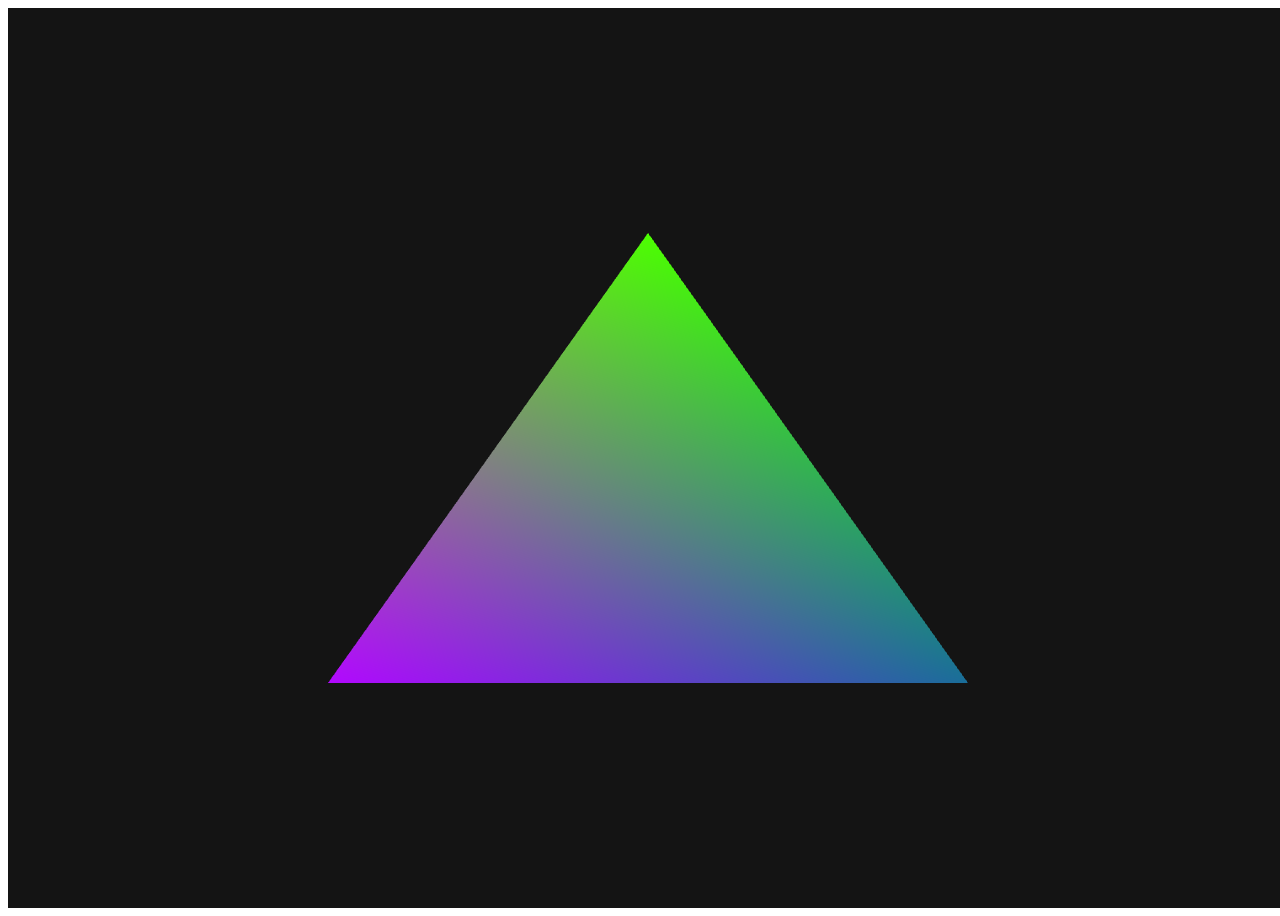
<file: Lab0/index.html>
<html>
    <head>
        <title>
            WebGL triangle
        </title>
    </head>
    <body onload="InitDemo();">
        <canvas id ="gl">
            Your browser does not support HTML 5
        </canvas>
        <br />
        <script src="app.js"></script>
    </body>
</html>
</file>
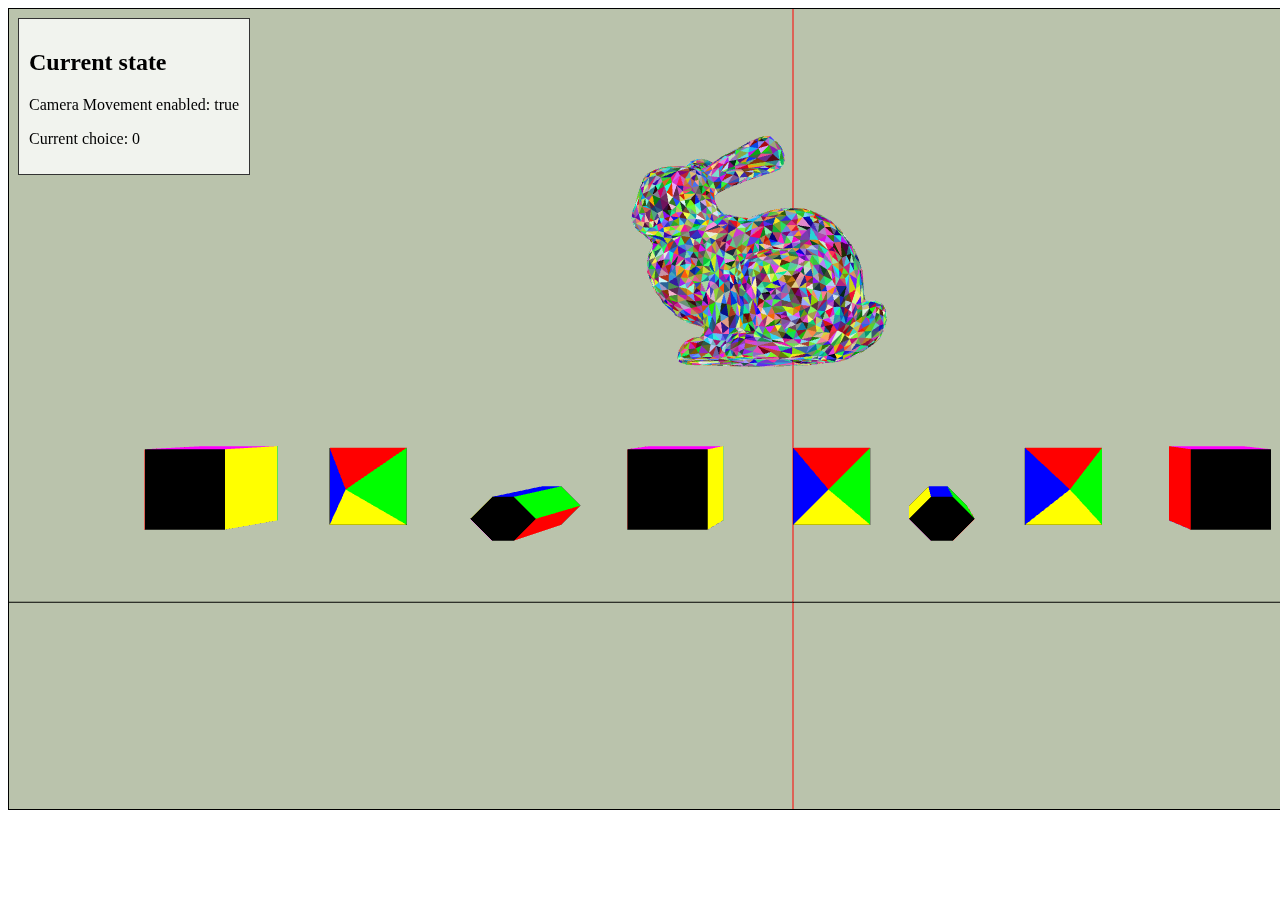
<file: Lab1/index.html>
<!DOCTYPE html>
<html lang="en">

<head>
    <meta charset="utf-8">
    <title>Lab1a</title>
    <style>
        #canvas-container {
            position: relative;
        }

        #canvas {
            border: 1px solid #000;
        }

        #controlPanel {
            position: absolute;
            top: 10px;
            left: 10px;
            background-color: rgba(255, 255, 255, 0.8);
            padding: 10px;
            border: 1px solid #333;
        }
    </style>

    <script type="text/javascript" src="gl-matrix-min.js"></script>
    <script type="text/javascript" src="main.js"></script>
    <script type="text/javascript" src="parseOBJ.js"></script>
    <script type="text/javascript" src="Shape.js"></script>
    <script type="text/javascript" src="ShapeCreation.js"></script>
    <script type="text/javascript" src="CoordinateSystem.js"></script>
    <script type="text/javascript" src="helpers.js"></script>
    

    <script id="v-shader" type="x-shader/x-vertex">
        precision mediump float;

        attribute vec4 vertexPosition; 
        attribute vec4 vertexColor;    

        uniform mat4 modelViewMatrix;
        uniform mat4 projectionMatrix;

        varying vec4 fragmentColor;    

        void main() {
            gl_Position = projectionMatrix * modelViewMatrix * vertexPosition; 
            fragmentColor = vertexColor; 
        }
    </script>

    <script id="f-shader" type="x-shader/x-fragment">
        precision mediump float;

        varying vec4 fragmentColor;

        void main() {
            gl_FragColor = fragmentColor;
        }
    </script>
</head>

<body>
    <div id="canvas-container">
        <canvas id="canvas" width="1800" height="800"></canvas>
        <div id="controlPanel">
            <div class="section">
                <h2>Current state</h2>
                <p>Camera Movement enabled: <span id = "cameraMovement"></span></p>
                <p>Current choice: <span id = "choice"></span></p>
            </div>
        </div>
    </div>
</body>


</html>
</file>
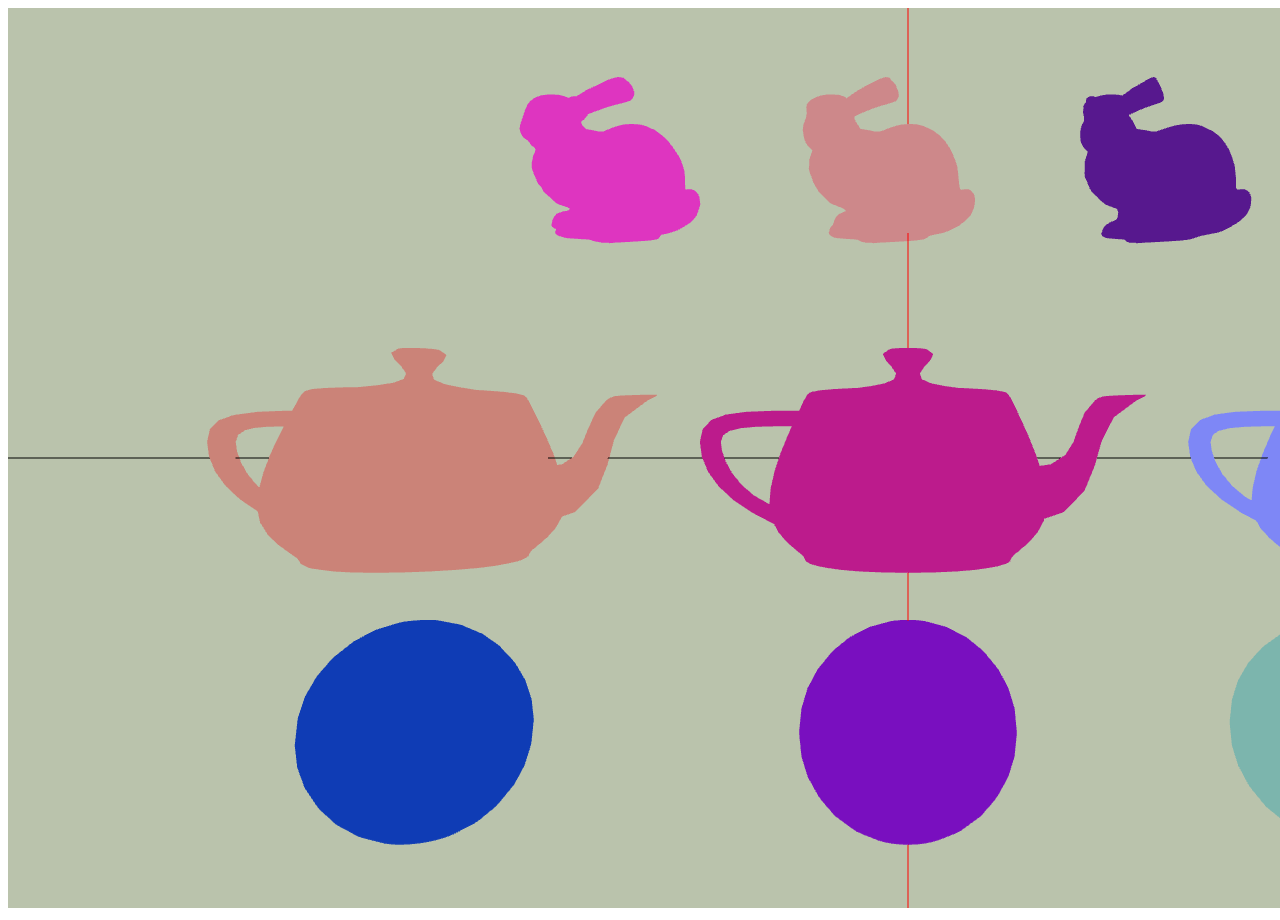
<file: Lab1/Lab1b/index.html>
<!DOCTYPE html>
<html lang="en">

<head>
    <meta charset="utf-8">
    <title>WegGL Example</title>

    <script type="text/javascript" src="gl-matrix-min.js"></script>
    <script type="text/javascript" src="globals.js"></script>
    <script type="text/javascript" src="ShaderProgram.js"></script>
    <script type="text/javascript" src="main.js"></script>
    <script type="text/javascript" src="Shape.js"></script>
    <script type="text/javascript" src="CoordinateSystem.js"></script>
    <script type="text/javascript" src="ShapeCreation.js"></script>
    <script type="text/javascript" src="objectParser.js"></script>
    <script type="text/javascript" src="helpers.js"></script>    
    <script id="v-shader-nolight" type="x-shader/x-vertex">
        precision mediump float;

        attribute vec4 vertexPosition; 
        attribute vec4 vertexColor;   

        uniform mat4 modelViewMatrix;
        uniform mat4 projectionMatrix;

        varying vec4 fragmentColor;    

        void main() {
            gl_Position = projectionMatrix * modelViewMatrix * vertexPosition; 
            fragmentColor = vertexColor; 
        }
    </script>
    <script id="f-shader" type="x-shader/x-fragment">
        precision mediump float;

        varying vec4 fragmentColor;

        void main() {
            gl_FragColor = fragmentColor;
        }
    </script>
    <script id="v-gouraudDiffuse" type="x-shader/x-vertex">
        precision mediump float;

        attribute vec4 vertexPosition; 
        attribute vec4 vertexColor;    
        attribute vec3 vertexNormal;

        uniform mat4 modelViewMatrix;
        uniform mat4 projectionMatrix;
        uniform mat3 normalMatrix;

        uniform vec4 lightViewPosition;

        varying vec4 fragmentColor;    

        void main() {
            // Transform vertex position to view space
            vec4 viewPosition = modelViewMatrix * vertexPosition;

            // Calculate and normalize light vector
            vec3 lightVector = normalize(lightViewPosition.xyz - viewPosition.xyz);
            // Transform and normalize the normal
            vec3 transformedNormal = normalize(normalMatrix * vertexNormal);

            // Calculate light intensity
            // This can be negative, so just make negative values 0
            float lightIntensity = max(dot(lightVector, transformedNormal), 0.0);

            gl_Position = projectionMatrix * viewPosition; 
            // Multiply vertex color with lightIntensity
            fragmentColor = vertexColor * lightIntensity;
            // set alpha value to 1 again
            fragmentColor.a = 1.0; 
        }
    </script>
    
    
    <script id="v-phong" type="x-shader/x-vertex">
        precision mediump float;
    
        attribute vec4 vertexPosition; 
        attribute vec4 vertexColor;    
        attribute vec3 vertexNormal;
    
        uniform mat4 modelViewMatrix;
        uniform mat4 projectionMatrix;
        uniform mat3 normalMatrix;

        uniform vec4 lightViewPosition;

        varying vec4 vColor;    
        varying vec3 transformedNormal;
        varying vec3 viewDirection;
        varying vec3 lightVector;
    
        void main() {
            // Transform vertex position to view space
            vec4 viewPosition = modelViewMatrix * vertexPosition;
            
            transformedNormal = normalize(normalMatrix * normalize(vertexNormal));
            viewDirection = normalize(-viewPosition.xyz);
            
            gl_Position = projectionMatrix * viewPosition; 
            vColor = vertexColor;

            lightVector = normalize(lightViewPosition.xyz - viewPosition.xyz);;
        }
    </script>
    <script id="f-phong-diffuse" type="x-shader/x-fragment">
        precision mediump float;
    
        varying vec4 vColor;    
        varying vec3 transformedNormal;
    
        varying vec3 lightVector;

        uniform vec3 lightColor;
    
        void main() {
            
    
            // Diffuse reflection
            float diffuseComponent = max(dot(lightVector, transformedNormal), 0.0);
            
            // Final color
            vec3 result = vColor.xyz * (diffuseComponent);
    
            gl_FragColor = vec4(result, vColor.a);
        }
    </script>
    <script id="f-phong-specular" type="x-shader/x-fragment">
        precision mediump float;
    
        varying vec4 vColor;    
        varying vec3 transformedNormal;
        varying vec3 viewDirection;

        varying vec3 lightVector;
    
        uniform vec3 lightColor;
    
        void main() {
            float ambient = 1.0;
    
            // Diffuse reflection
            float diffuseIntensity = max(dot(normalize(lightVector), normalize(transformedNormal)), 0.0);
    
            // Specular reflection
            vec3 reflectionVector = reflect(-normalize(lightVector), normalize(transformedNormal));
            float specularIntensity = pow(max(dot(reflectionVector, viewDirection), 0.0), 60.0);
    
            // Combine diffuse and specular contributions
            float totalIntensity = 0.2 + diffuseIntensity + specularIntensity;
    
            // Final color
            vec3 result = vColor.xyz * totalIntensity;
    
            gl_FragColor = vec4(result, vColor.a);
        }
    </script>
    <script id="v-gouraudSpecular" type="x-shader/x-vertex">
        precision mediump float;
    
        attribute vec4 vertexPosition; 
        attribute vec4 vertexColor;    
        attribute vec3 vertexNormal;
    
        uniform mat4 modelViewMatrix;
        uniform mat4 projectionMatrix;
        uniform mat3 normalMatrix;
    
        uniform vec4 lightViewPosition;
    
        varying vec4 fragmentColor;    
    
        void main() {
            // Transform vertex position to view space
            vec4 viewPosition = modelViewMatrix * vertexPosition;
    
            // Calculate and normalize light vector
            vec3 lightVector = normalize(lightViewPosition.xyz - viewPosition.xyz);
            
            // Transform and normalize the normal
            vec3 transformedNormal = normalize(normalMatrix * normalize(vertexNormal));
    
            // Calculate light intensity 
            // This can be negative, so just make negative values 0
            float diffuseIntensity = max(dot(lightVector, transformedNormal), 0.0);

            vec3 viewDirection = normalize(-viewPosition.xyz);

            vec3 reflectionVector = reflect(-lightVector, transformedNormal);
            float specularIntensity = pow(max(dot(reflectionVector, viewDirection), 0.0), 8.0); 
            
            float totalIntensity =  0.2 + diffuseIntensity + specularIntensity;
    
            gl_Position = projectionMatrix * viewPosition; 
    
            fragmentColor = vertexColor * totalIntensity;

            fragmentColor.a = 1.0; 
        }
    </script>
    
</head>

<body>
    <canvas id="canvas" width="1800" height="900"></canvas>
</body>

</html>
</file>
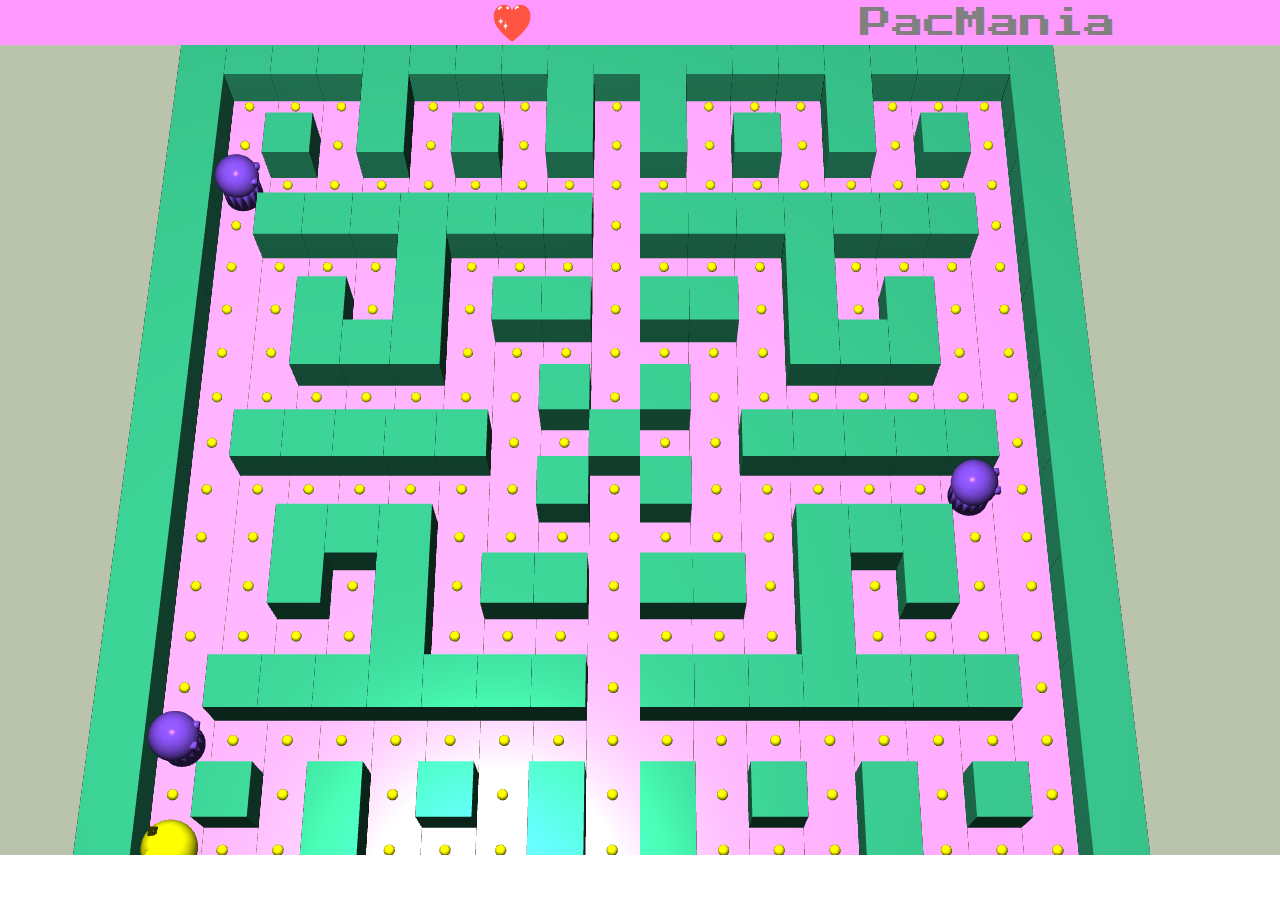
<file: Lab1/Lab1c/index.html>
<!DOCTYPE html>

<html lang="en">

<head>
    <meta charset="utf-8">
    <title>3D Pacman</title>
    <link rel="preconnect" href="https://fonts.googleapis.com">
    <link rel="preconnect" href="https://fonts.gstatic.com/" crossorigin>
    <link href="https://fonts.googleapis.com/css2?family=Press+Start+2P&display=swap" rel="stylesheet">
    <link rel="stylesheet" href="styles.css"></link>
    <script type="text/javascript" src="gl-matrix-min.js"></script>
    <script type="text/javascript" src="globals.js"></script>
    <script type="text/javascript" src="ShaderProgram.js"></script>
    <script type="text/javascript" src="main.js"></script>
    <script type="text/javascript" src="Shape.js"></script>
    <script type="text/javascript" src="CoordinateSystem.js"></script>
    <script type="text/javascript" src="ShapeCreation.js"></script>
    <script type="text/javascript" src="objectParser.js"></script>
    <script type="text/javascript" src="helpers.js"></script>  
    <script type="text/javascript" src="Camera.js"></script>   
    <script type="text/javascript" src="Light.js"></script>   
    <script type="text/javascript" src="GameArena.js"></script>
    <script type="text/javascript" src="Pacman.js"></script>
    <script type="text/javascript" src="Ghost.js"></script>   
    <script type="text/javascript" src="Game.js"></script>
    <script id="v-phong" type="x-shader/x-vertex">
        precision mediump float;
    
        attribute vec4 vertexPosition; 
        attribute vec4 vertexColor;    
        attribute vec3 vertexNormal;
    
        uniform mat4 modelViewMatrix;
        uniform mat4 projectionMatrix;
        uniform mat3 normalMatrix;

        uniform vec4 lightViewPosition;

        varying vec4 vColor;    
        varying vec3 transformedNormal;
        varying vec3 viewDirection;
        varying vec3 lightVector;
    
        void main() {
            // Transform vertex position to view space
            vec4 viewPosition = modelViewMatrix * vertexPosition;
            
            transformedNormal = normalize(normalMatrix * normalize(vertexNormal));
            viewDirection = normalize(-viewPosition.xyz);
            
            gl_Position = projectionMatrix * viewPosition; 
            vColor = vertexColor;

            lightVector = normalize(lightViewPosition.xyz - viewPosition.xyz);;
        }
    </script>
    <script id="f-phong-specular" type="x-shader/x-fragment">
        precision mediump float;
    
        varying vec4 vColor;    
        varying vec3 transformedNormal;
        varying vec3 viewDirection;

        varying vec3 lightVector;
    
        uniform vec3 lightColor;
    
        void main() {
            float ambient = 1.0;
    
            // Diffuse reflection
            float diffuseIntensity = max(dot(normalize(lightVector), normalize(transformedNormal)), 0.0);
    
            // Specular reflection
            vec3 reflectionVector = reflect(-normalize(lightVector), normalize(transformedNormal));
            float specularIntensity = pow(max(dot(reflectionVector, viewDirection), 0.0), 60.0);
    
            // Combine diffuse and specular contributions
            float totalIntensity = 0.2 + diffuseIntensity + specularIntensity;
    
            // Final color
            vec3 result = vColor.xyz * totalIntensity;
    
            gl_FragColor = vec4(result, vColor.a);
        }
    </script>
</head>

<body>
    <div class= "navbar">
        <span class = "points">
        </span>
        <div class = "heart-container">
            <span class = "lives">
            </span>
            <img class = "heartImage" src="images/heart.gif" alt="heart">
        </div>
        <span>
            PacMania
        </span>
    </div>
    <div id="loseDialog" popover>
        You've lost the game!
        <div>
            <button class ="quitLose">
                QUIT
            </button>
            <button class = "replayLose">
                REPLAY
            </button>
        </div>
    </div>
    <div id="winDialog" popover>
        You've won the game!
        <div>
            <button class ="quit">
                QUIT
            </button>
            <button class = "replay">
                REPLAY
            </button>
        </div>
    </div>
    
    <canvas id="canvas" width="1800" height="900"></canvas>
</body>

</html>
</file>
<file: Lab1/Lab1c/styles.css>
.navbar {
    position: fixed;
    width: 100vw;
    background-color: rgb(255, 153, 255);
    height: 5vh;
    color: grey;
    font-size: 2rem;
    display: flex;
    flex-direction: row;
    justify-content: space-around;
    align-items: center;
    font-family: "Press Start 2P";
}

.heart-container {
    display: flex;
    justify-content: center;
    align-items: center;
}

.heartImage {
    width: 2.5rem;
    height: 2.5rem;
}

html,
body {
    height: 100%;
    margin: 0;
}

#canvas {
    width: 100%;
    height: 100%;
    display: block;
}

#winDialog{
    width: 40vw;
    background-color: aquamarine;
    font-size: 4.5rem;
    font-family: "Press Start 2P";
}
#winDialog div{
    padding-top: 2rem;
    display:flex;
    justify-content: space-around;
    align-items: center;
}
#loseDialog{
    width: 40vw;
    background-color: aquamarine;
    font-size: 4.5rem;
    font-family: "Press Start 2P";
}
#loseDialog div{
    padding-top: 2rem;
    display:flex;
    justify-content: space-around;
    align-items: center;
}

.quit,.replay{
    background-color: yellow;
    color: black;
    padding: 16px;
    border: none;
    font-size: 3rem;
}
.quitLose,.replayLose{
    background-color: yellow;
    color: black;
    padding: 16px;
    border: none;
    font-size: 3rem;
}
</file>
